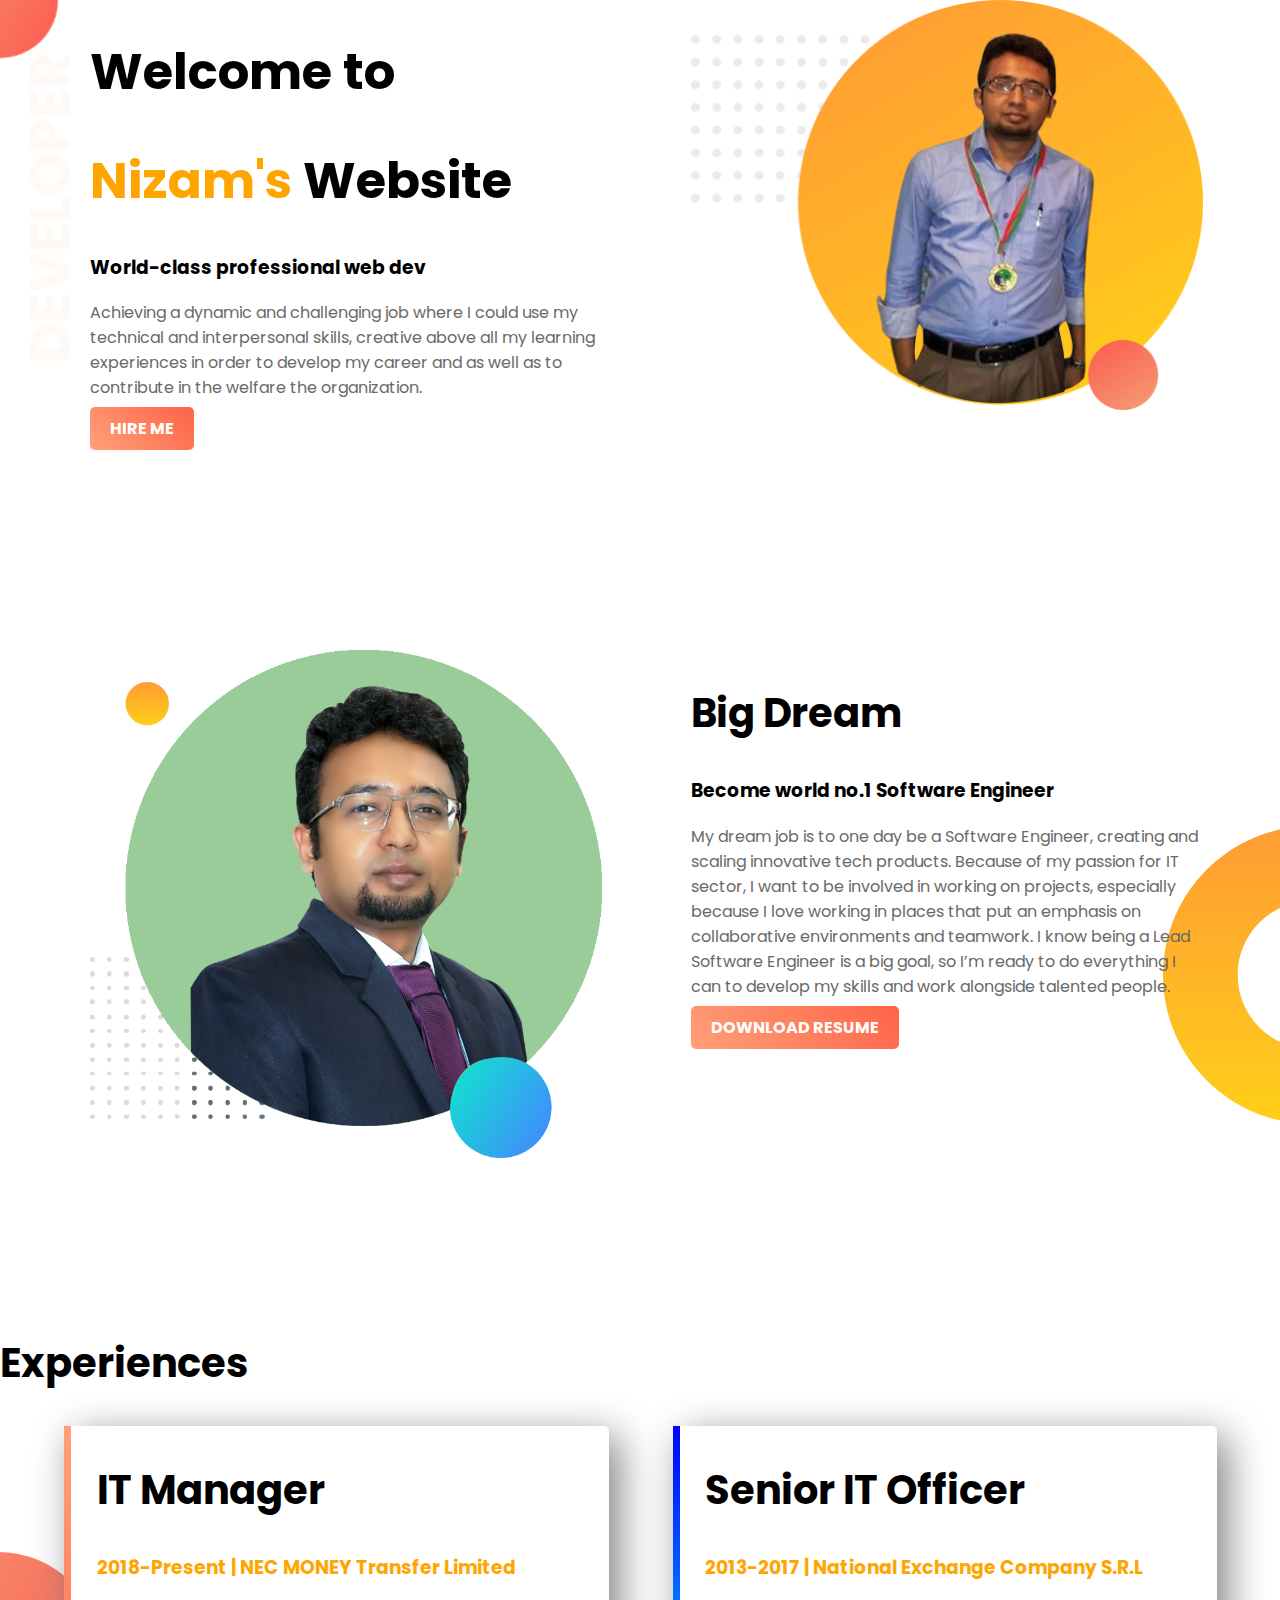
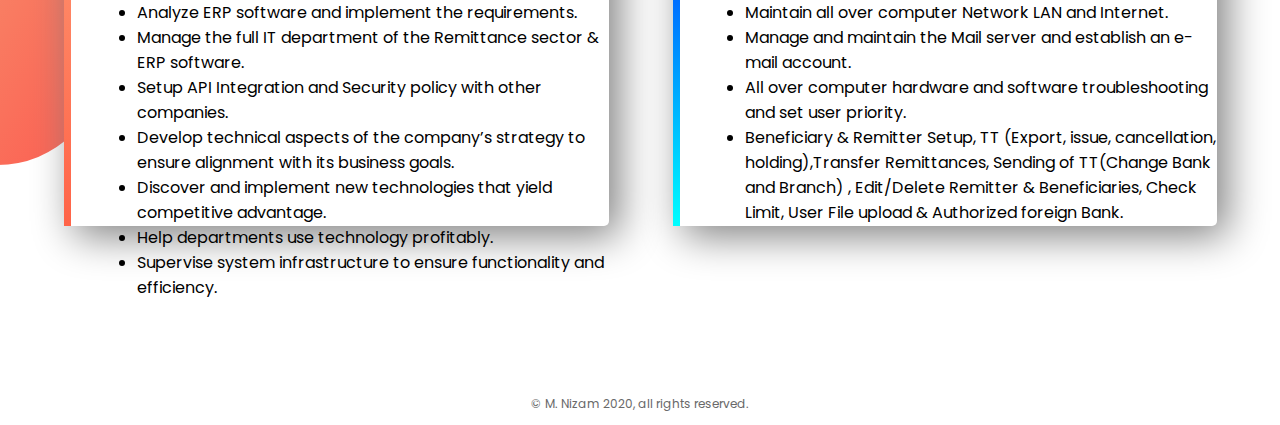
<file: index.html>
<!DOCTYPE html>
<html lang="en">
  <head>
    <meta charset="UTF-8" />
    <meta name="viewport" content="width=device-width, initial-scale=1.0" />
    <title>Nizam's Website</title>
    <link
      href="https://fonts.googleapis.com/css?family=Poppins&display=swap"
      rel="stylesheet"
    />
    <link rel="stylesheet" href="style.css" />
  </head>
  <body>
    <section class="top-banner">
      <div class="half-width">
        <h1>Welcome to</h1>
        <h1><span class="orange-highlight">Nizam's</span> Website</h1>
        <h3>World-class professional web dev</h3>
        <p>
          Achieving a dynamic and challenging job where I could use my technical
          and interpersonal skills, creative above all my learning experiences
          in order to develop my career and as well as to contribute in the
          welfare the organization.
        </p>
        <a
          class="link-button"
          target="_blank"
          href="https://www.linkedin.com/in/mn754/?originalSubdomain=bd"
          >HIRE ME</a
        >
      </div>
      <div class="half-width">
        <img src="images/profile1.png" alt="" />
      </div>
    </section>
    <section class="dream-area">
      <div class="half-width">
        <img src="images/profile2.png" alt="" />
      </div>
      <div class="half-width">
        <h2>Big Dream</h2>
        <h3>Become world no.1 Software Engineer</h3>
        <p>
          My dream job is to one day be a Software Engineer, creating and
          scaling innovative tech products. Because of my passion for IT sector,
          I want to be involved in working on projects, especially because I
          love working in places that put an emphasis on collaborative
          environments and teamwork. I know being a Lead Software Engineer is a
          big goal, so I’m ready to do everything I can to develop my skills and
          work alongside talented people.
        </p>
        <a
          class="link-button"
          target="_blank"
          href="https://www.linkedin.com/in/mn754/?originalSubdomain=bd"
          >DOWNLOAD RESUME</a
        >
      </div>
    </section>
    <section class="experience-area">
        <h2>Experiences</h2>
        <div id="full-stack" class="half-width single-experience">
            <h2>IT Manager</h2>
            <h3 class="orange-highlight">2018-Present | NEC MONEY Transfer Limited</h3>
            <p>
                <ul>
                    <li>Analyze ERP software and implement the requirements. </li>
                    <li>Manage the full IT department of the Remittance sector & ERP software.</li>
                    <li>Setup API Integration and Security policy with other companies.</li>
                    <li>Develop technical aspects of the company’s strategy to ensure alignment with its business goals.</li>
                    <li>Discover and implement new technologies that yield competitive advantage.</li>
                    <li>Help departments use technology profitably.</li>
                    <li>Supervise system infrastructure to ensure functionality and efficiency.</li>
                   <!-- <li>Build quality assurance and data protection processes.</li>
                    <li>Use stakeholders’ feedback to inform the necessary improvements and adjustments to technology.</li>
                    <li>Communicate technology strategy to partners and investors.</li>
                    <li>Oversee all system design and changes in system architecture.</li>
                    <li>Represent the technological agenda in staff meetings and when making hiring decisions.</li>
                    <li>Identify new areas of digital marketing opportunities and create plans to implement them for us and our clients.</li> -->
                </ul>
            </p>
        </div>
        <div id="baby-web" class="half-width single-experience">
            <h2>Senior IT Officer</h2>
            <h3 class="orange-highlight">2013-2017 | National Exchange Company S.R.L</h3>
            <p>
                <ul>
                    <li>Maintain all over computer Network LAN and Internet.</li>
                    <li>Manage and maintain the Mail server and establish an e-mail account.</li>
                    <li>All over computer hardware and software troubleshooting and set user priority.</li>
                    <!--<li>Administrative & Desktop Support, Antivirus Measures, Network Support, Email Administration.</li>-->
                    <!--<li>Hardware Support, Hardware & Software Inventory Management.</li>-->
                    <li>Beneficiary & Remitter Setup, TT (Export, issue, cancellation, holding),Transfer Remittances, Sending of TT(Change Bank and Branch) , Edit/Delete Remitter & Beneficiaries, Check Limit, User File upload & Authorized foreign Bank.</li>
                    <!--<li>CCTV camera control.</li>-->
                </ul>
            </p>
        </div>

    </section>
    <footer>
        <p>© M. Nizam 2020, all rights reserved.</p>
    </footer>
  </body>
</html>
</file>
<file: style.css>
body {
  margin: 0;
  font-family: "Poppins";
}
h1 {
  font-size: 50px;
}
h2 {
  font-size: 40px;
}
p {
  color: dimgray;
}
.orange-highlight {
  color: orange;
}
.half-width {
  width: 40%;
  float: left;
  margin-left: 5%;
  padding-left: 2%;
}
.half-width img {
  width: 100%;
}
.top-banner {
  background-image: url("images/top-banner.png");
  background-repeat: no-repeat;
}
section {
  height: 500px;
  padding-bottom: 150px;
}
.link-button {
  text-decoration: none;
  background-image: linear-gradient(45deg, lightsalmon, tomato);
  padding: 10px 20px;
  border-radius: 5px;
  color: white;
  font-weight: 700;
}
.dream-area {
  background-image: url(images/dream-bg.png);
  background-repeat: no-repeat;
  background-position: right;
}
.single-experience {
  box-shadow: 10px 10px 40px gray;
  border-radius: 5px;
  height: 80%;
  background-color: white;
}
.experience-area {
  background-image: url(images/exp-bg.png);
  background-repeat: no-repeat;
  background-position: left;
}
#full-stack {
  border-left: 7px solid;
  border-image: linear-gradient(180deg, lightsalmon, tomato);
  border-image-slice: 1;
}
#baby-web {
  border-left: 7px solid;
  border-image: linear-gradient(180deg, blue, cyan);
  border-image-slice: 1;
}
footer p {
  text-align: center;
  font-size: 12px;
}
</file>
